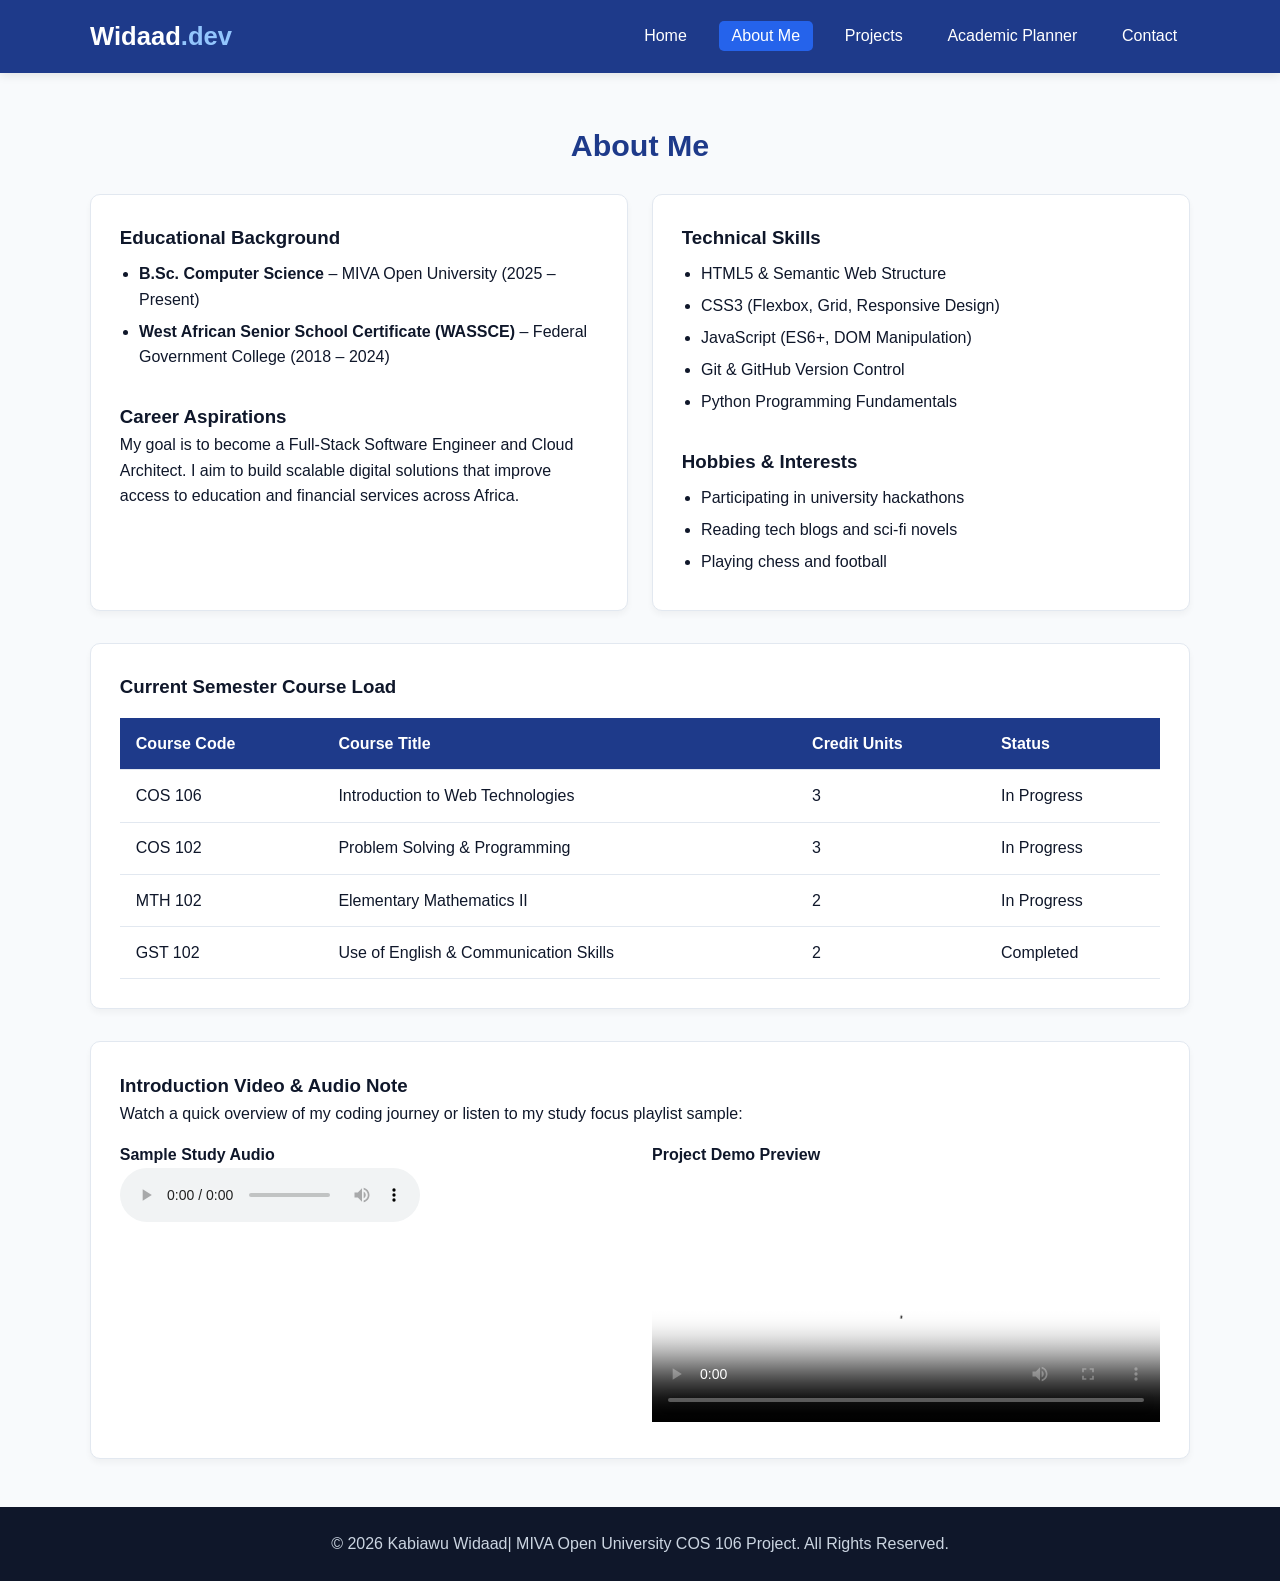
<file: about.html>
<!DOCTYPE html>
<html lang="en">
<head>
    <meta charset="UTF-8">
    <meta name="viewport" content="width=device-width, initial-scale=1.0">
    <title>About Me | Student Academic Portfolio</title>
    <link rel="stylesheet" href="./css/styles.css">
</head>
<body>
    <header>
        <div class="container nav-container">
            <h1 class="logo">Widaad<span>.dev</span></h1>
            <nav>
                <ul class="nav-links">
                    <li><a href="index.html">Home</a></li>
                    <li><a href="about.html" class="active">About Me</a></li>
                    <li><a href="projects.html">Projects</a></li>
                    <li><a href="planner.html">Academic Planner</a></li>
                    <li><a href="contact.html">Contact</a></li>
                </ul>
            </nav>
        </div>
    </header>

    <main class="container page-content">
        <h2 class="section-title">About Me</h2>

        <div class="about-grid">
            <section class="card">
                <h3>Educational Background</h3>
                <ul>
                    <li><strong>B.Sc. Computer Science</strong> – MIVA Open University (2025 – Present)</li>
                    <li><strong>West African Senior School Certificate (WASSCE)</strong> – Federal Government College (2018 – 2024)</li>
                </ul>

                <h3 class="mt-2">Career Aspirations</h3>
                <p>My goal is to become a Full-Stack Software Engineer and Cloud Architect. I aim to build scalable digital solutions that improve access to education and financial services across Africa.</p>
            </section>

            <section class="card">
                <h3>Technical Skills</h3>
                <ul class="skill-list">
                    <li>HTML5 & Semantic Web Structure</li>
                    <li>CSS3 (Flexbox, Grid, Responsive Design)</li>
                    <li>JavaScript (ES6+, DOM Manipulation)</li>
                    <li>Git & GitHub Version Control</li>
                    <li>Python Programming Fundamentals</li>
                </ul>

                <h3 class="mt-2">Hobbies & Interests</h3>
                <ul>
                    <li>Participating in university hackathons</li>
                    <li>Reading tech blogs and sci-fi novels</li>
                    <li>Playing chess and football</li>
                </ul>
            </section>
        </div>

        <!-- HTML Table Requirement -->
        <section class="card mt-2">
            <h3>Current Semester Course Load</h3>
            <div class="table-responsive">
                <table>
                    <thead>
                        <tr>
                            <th>Course Code</th>
                            <th>Course Title</th>
                            <th>Credit Units</th>
                            <th>Status</th>
                        </tr>
                    </thead>
                    <tbody>
                        <tr>
                            <td>COS 106</td>
                            <td>Introduction to Web Technologies</td>
                            <td>3</td>
                            <td>In Progress</td>
                        </tr>
                        <tr>
                            <td>COS 102</td>
                            <td>Problem Solving & Programming</td>
                            <td>3</td>
                            <td>In Progress</td>
                        </tr>
                        <tr>
                            <td>MTH 102</td>
                            <td>Elementary Mathematics II</td>
                            <td>2</td>
                            <td>In Progress</td>
                        </tr>
                        <tr>
                            <td>GST 102</td>
                            <td>Use of English & Communication Skills</td>
                            <td>2</td>
                            <td>Completed</td>
                        </tr>
                    </tbody>
                </table>
            </div>
        </section>

        <!-- HTML Multimedia Requirement -->
        <section class="card mt-2">
            <h3>Introduction Video & Audio Note</h3>
            <p>Watch a quick overview of my coding journey or listen to my study focus playlist sample:</p>
            <div class="media-grid">
                <div>
                    <h4>Sample Study Audio</h4>
                    <audio controls>
                        <source src="https://w3schools.com" type="audio/mpeg">
                        Your browser does not support the audio element.
                    </audio>
                </div>
                <div>
                    <h4>Project Demo Preview</h4>
                    <video width="100%" controls poster="https://placehold.co">
                        <source src="https://w3schools.com" type="video/mp4">
                        Your browser does not support the video tag.
                    </video>
                </div>
            </div>
        </section>
    </main>

    <footer>
        <div class="container">
            <p>&copy; 2026 Kabiawu Widaad| MIVA Open University COS 106 Project. All Rights Reserved.</p>
        </div>
    </footer>

    <script src="./js/index.js"></script>
</body>
</html>
</file>
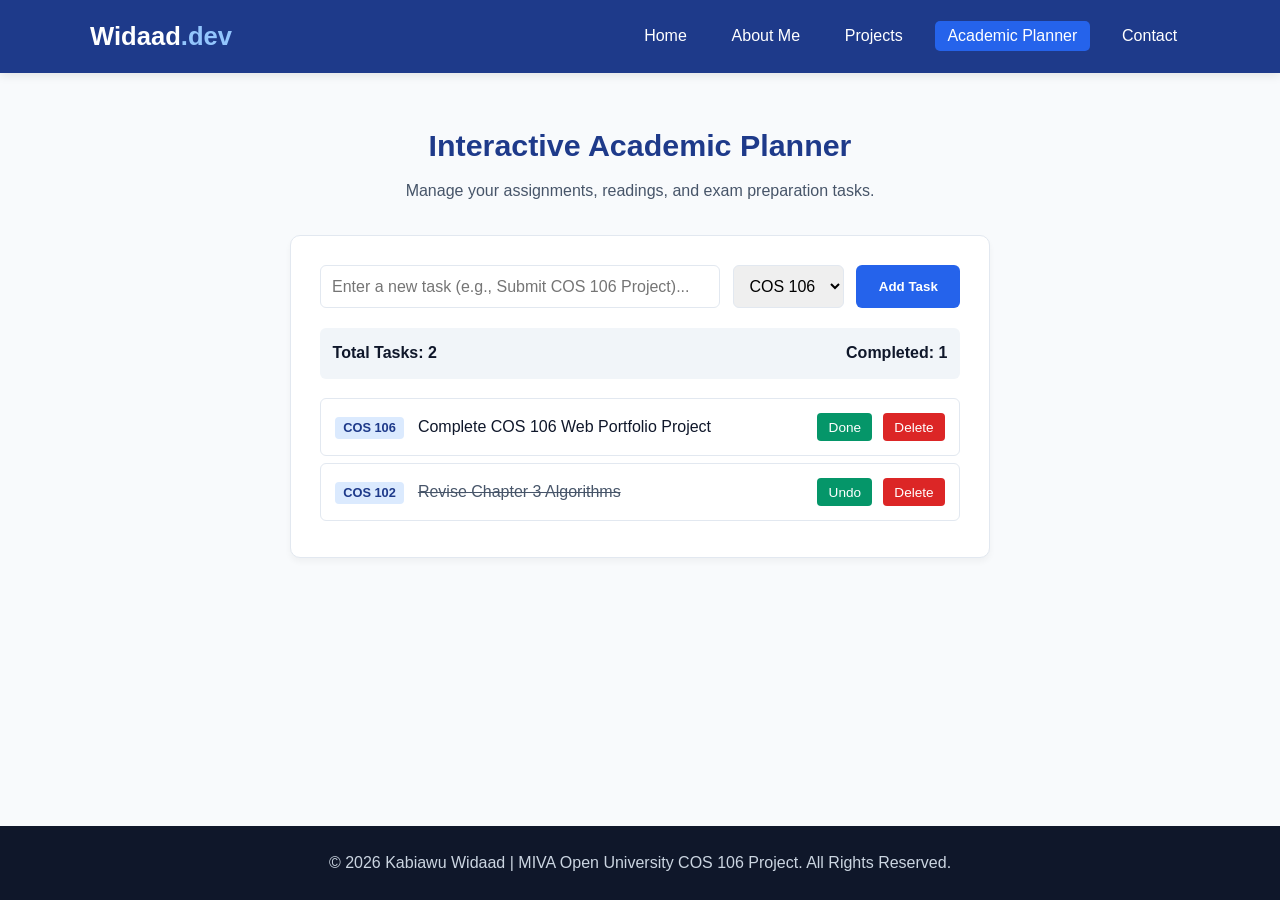
<file: planner.html>
<!DOCTYPE html>
<html lang="en">
<head>
    <meta charset="UTF-8">
    <meta name="viewport" content="width=device-width, initial-scale=1.0">
    <title>Academic Planner | Student Academic Portfolio</title>
    <link rel="stylesheet" href="./css/styles.css">
</head>
<body>
    <header>
        <div class="container nav-container">
            <h1 class="logo">Widaad<span>.dev</span></h1>
            <nav>
                <ul class="nav-links">
                    <li><a href="index.html">Home</a></li>
                    <li><a href="about.html">About Me</a></li>
                    <li><a href="projects.html">Projects</a></li>
                    <li><a href="planner.html" class="active">Academic Planner</a></li>
                    <li><a href="contact.html">Contact</a></li>
                </ul>
            </nav>
        </div>
    </header>

    <main class="container page-content">
        <h2 class="section-title">Interactive Academic Planner</h2>
        <p class="section-subtitle">Manage your assignments, readings, and exam preparation tasks.</p>

        <div class="planner-wrapper card">
            <form id="taskForm" class="planner-form">
                <input type="text" id="taskInput" placeholder="Enter a new task (e.g., Submit COS 106 Project)..." required>
                <select id="courseSelect">
                    <option value="COS 106">COS 106</option>
                    <option value="COS 102">COS 102</option>
                    <option value="MTH 102">MTH 102</option>
                    <option value="General">General</option>
                </select>
                <button type="submit" class="btn btn-primary">Add Task</button>
            </form>

            <div class="planner-stats">
                <span id="totalTasks">Total Tasks: 0</span>
                <span id="completedTasks">Completed: 0</span>
            </div>

            <ul id="taskList" class="task-list">
                <!-- Tasks will be dynamically rendered here by JavaScript -->
            </ul>
        </div>
    </main>

    <footer>
        <div class="container">
            <p>&copy; 2026 Kabiawu Widaad | MIVA Open University COS 106 Project. All Rights Reserved.</p>
        </div>
    </footer>

    <script src="./js/index.js"></script>
</body>
</html>
</file>
<file: css/styles.css>
/* Global Reset & Variables */
:root {
    --primary-color: #1e3a8a;
    --secondary-color: #2563eb;
    --accent-color: #059669;
    --bg-color: #f8fafc;
    --card-bg: #ffffff;
    --text-dark: #0f172a;
    --text-muted: #475569;
    --border-color: #e2e8f0;
    --danger-color: #dc2626;
}

* {
    margin: 0;
    padding: 0;
    box-sizing: border-box;
    font-family: 'Segoe UI', Tahoma, Geneva, Verdana, sans-serif;
}

body {
    background-color: var(--bg-color);
    color: var(--text-dark);
    line-height: 1.6;
    display: flex;
    flex-direction: column;
    min-height: 100vh;
}

main {
    flex: 1;
}

.container {
    width: 90%;
    max-width: 1100px;
    margin: 0 auto;
}

/* Header & Navigation */
header {
    background-color: var(--primary-color);
    color: #ffffff;
    padding: 1rem 0;
    position: sticky;
    top: 0;
    z-index: 100;
    box-shadow: 0 2px 10px rgba(0, 0, 0, 0.1);
}

.nav-container {
    display: flex;
    justify-content: space-between;
    align-items: center;
    flex-wrap: wrap;
}

.logo {
    font-size: 1.6rem;
    font-weight: 700;
}

.logo span {
    color: #93c5fd;
}

.nav-links {
    list-style: none;
    display: flex;
    gap: 1.2rem;
}

.nav-links a {
    color: #ffffff;
    text-decoration: none;
    font-weight: 500;
    padding: 0.4rem 0.8rem;
    border-radius: 5px;
    transition: background-color 0.3s ease;
}

.nav-links a:hover,
.nav-links a.active {
    background-color: var(--secondary-color);
}

/* Hero Section */
.hero {
    background: linear-gradient(135deg, #eff6ff 0%, #dbeafe 100%);
    padding: 4rem 0;
    border-bottom: 1px solid var(--border-color);
}

.hero-grid {
    display: grid;
    grid-template-columns: 1.5fr 1fr;
    gap: 2rem;
    align-items: center;
}

.badge {
    display: inline-block;
    background-color: var(--secondary-color);
    color: #ffffff;
    padding: 0.3rem 0.8rem;
    border-radius: 20px;
    font-size: 0.85rem;
    margin-bottom: 0.8rem;
}

.hero-text h2 {
    font-size: 2.3rem;
    color: var(--primary-color);
    margin-bottom: 0.5rem;
}

.hero-text h3 {
    font-size: 1.3rem;
    margin-bottom: 1rem;
    color: var(--text-muted);
}

.hero-buttons {
    margin-top: 1.5rem;
    display: flex;
    gap: 1rem;
}

.hero-image img {
    width: 100%;
    max-width: 300px;
    border-radius: 50%;
    border: 6px solid #ffffff;
    box-shadow: 0 8px 20px rgba(0, 0, 0, 0.12);
    display: block;
    margin: 0 auto;
    transition: transform 0.3s ease;
}

.hero-image img:hover {
    transform: scale(1.03);
}

/* Buttons */
.btn {
    display: inline-block;
    padding: 0.7rem 1.4rem;
    border-radius: 6px;
    text-decoration: none;
    font-weight: 600;
    border: none;
    cursor: pointer;
    transition: transform 0.2s ease, background-color 0.3s ease;
}

.btn:hover {
    transform: translateY(-2px);
}

.btn-primary {
    background-color: var(--secondary-color);
    color: #ffffff;
}

.btn-primary:hover {
    background-color: var(--primary-color);
}

.btn-secondary {
    background-color: #ffffff;
    color: var(--primary-color);
    border: 1px solid var(--primary-color);
}

/* Sections & Cards */
.page-content,
.highlights {
    padding: 3rem 0;
}

.section-title {
    font-size: 1.9rem;
    color: var(--primary-color);
    margin-bottom: 0.5rem;
    text-align: center;
}

.section-subtitle {
    text-align: center;
    color: var(--text-muted);
    margin-bottom: 2rem;
}

.cards-grid {
    display: grid;
    grid-template-columns: repeat(auto-fit, minmax(280px, 1fr));
    gap: 1.5rem;
    margin-top: 1.5rem;
}

.card {
    background-color: var(--card-bg);
    padding: 1.8rem;
    border-radius: 10px;
    border: 1px solid var(--border-color);
    box-shadow: 0 4px 6px rgba(0, 0, 0, 0.04);
    transition: transform 0.3s ease, box-shadow 0.3s ease;
}

.card:hover {
    transform: translateY(-4px);
    box-shadow: 0 10px 15px rgba(0, 0, 0, 0.08);
}

.mt-2 {
    margin-top: 2rem;
}

/* About Page Specifics */
.about-grid {
    display: grid;
    grid-template-columns: repeat(auto-fit, minmax(300px, 1fr));
    gap: 1.5rem;
    margin-top: 1.5rem;
}

.card ul {
    margin-left: 1.2rem;
    margin-top: 0.5rem;
}

.card li {
    margin-bottom: 0.4rem;
}

.table-responsive {
    overflow-x: auto;
    margin-top: 1rem;
}

table {
    width: 100%;
    border-collapse: collapse;
}

th, td {
    padding: 0.8rem 1rem;
    text-align: left;
    border-bottom: 1px solid var(--border-color);
}

th {
    background-color: var(--primary-color);
    color: #ffffff;
}

.media-grid {
    display: grid;
    grid-template-columns: repeat(auto-fit, minmax(280px, 1fr));
    gap: 1.5rem;
    margin-top: 1rem;
}

/* Projects Page */
.project-card {
    padding: 0;
    overflow: hidden;
    display: flex;
    flex-direction: column;
}

.project-card img {
    width: 100%;
    height: 190px;
    object-fit: cover;
}

.project-info {
    padding: 1.5rem;
    display: flex;
    flex-direction: column;
    gap: 0.8rem;
    flex: 1;
}

/* Academic Planner */
.planner-wrapper {
    max-width: 700px;
    margin: 0 auto;
}

.planner-form {
    display: flex;
    gap: 0.8rem;
    flex-wrap: wrap;
}

.planner-form input,
.planner-form select {
    padding: 0.7rem;
    border: 1px solid var(--border-color);
    border-radius: 6px;
    font-size: 1rem;
}

.planner-form input {
    flex: 1;
    min-width: 200px;
}

.planner-stats {
    display: flex;
    justify-content: space-between;
    margin: 1.2rem 0;
    padding: 0.8rem;
    background-color: #f1f5f9;
    border-radius: 6px;
    font-weight: 600;
}

.task-list {
    list-style: none;
    margin-left: 0 !important;
}

.task-item {
    display: flex;
    justify-content: space-between;
    align-items: center;
    padding: 0.9rem;
    border: 1px solid var(--border-color);
    border-radius: 6px;
    margin-bottom: 0.7rem;
    background-color: #ffffff;
    animation: fadeIn 0.3s ease;
}

@keyframes fadeIn {
    from { opacity: 0; transform: translateY(5px); }
    to { opacity: 1; transform: translateY(0); }
}

.task-item.completed .task-text {
    text-decoration: line-through;
    color: var(--text-muted);
}

.task-course {
    background-color: #dbeafe;
    color: var(--primary-color);
    font-size: 0.8rem;
    padding: 0.2rem 0.5rem;
    border-radius: 4px;
    margin-right: 0.6rem;
    font-weight: 600;
}

.task-actions button {
    padding: 0.4rem 0.7rem;
    border: none;
    border-radius: 4px;
    cursor: pointer;
    color: #ffffff;
    font-size: 0.85rem;
    margin-left: 0.4rem;
}

.btn-complete {
    background-color: var(--accent-color);
}

.btn-delete {
    background-color: var(--danger-color);
}

/* Contact Form */
.contact-wrapper {
    max-width: 600px;
    margin: 0 auto;
}

.form-group {
    margin-bottom: 1.2rem;
}

.form-group label {
    display: block;
    font-weight: 600;
    margin-bottom: 0.4rem;
}

.form-group input,
.form-group textarea {
    width: 100%;
    padding: 0.75rem;
    border: 1px solid var(--border-color);
    border-radius: 6px;
    font-size: 1rem;
}

.error-msg {
    color: var(--danger-color);
    font-size: 0.85rem;
    display: block;
    margin-top: 0.3rem;
}

.success-msg {
    color: var(--accent-color);
    font-weight: 600;
    margin-top: 1rem;
}

/* Footer */
footer {
    background-color: var(--text-dark);
    color: #cbd5e1;
    text-align: center;
    padding: 1.5rem 0;
    margin-top: auto;
}

/* Responsive Media Queries */
@media (max-width: 768px) {
    .nav-container {
        flex-direction: column;
        gap: 0.8rem;
    }

    .nav-links {
        flex-wrap: wrap;
        justify-content: center;
        gap: 0.5rem;
    }

    .hero-grid {
        grid-template-columns: 1fr;
        text-align: center;
    }

    .hero-buttons {
        justify-content: center;
    }
}
</file>
